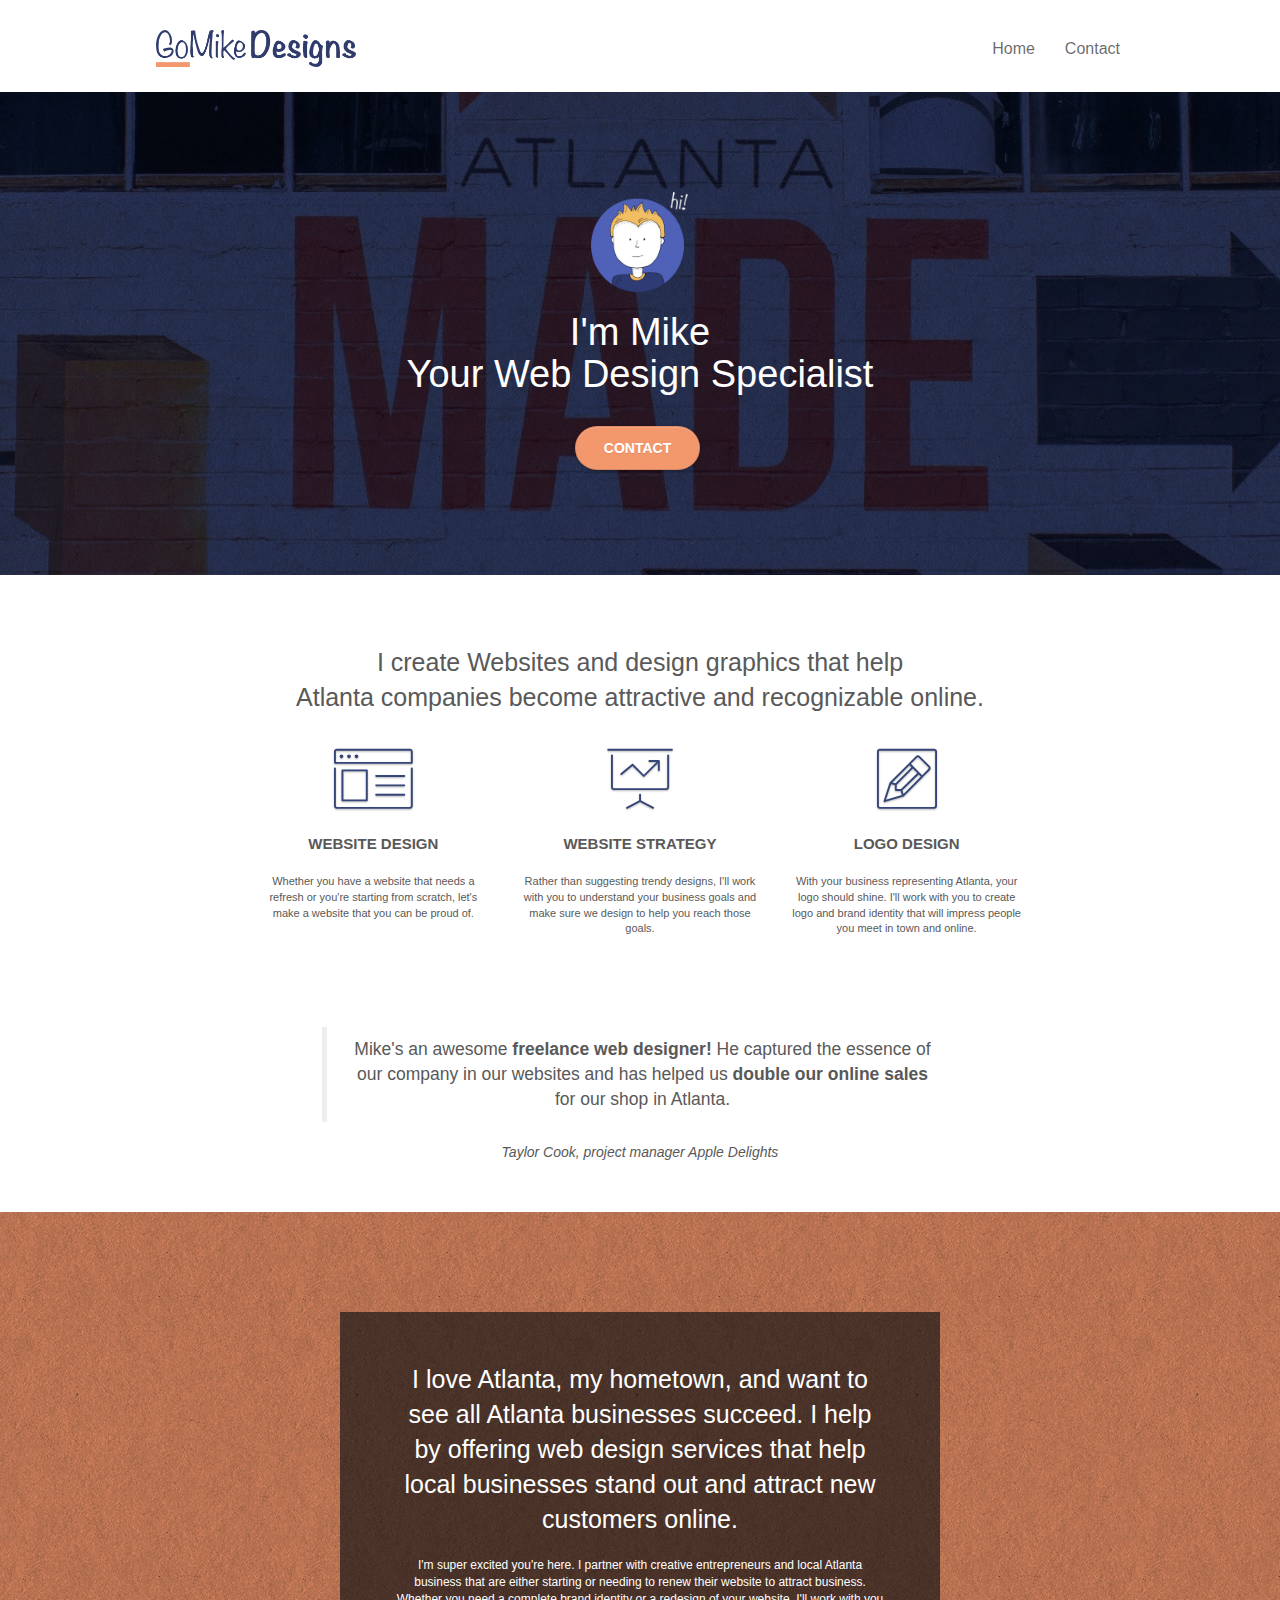
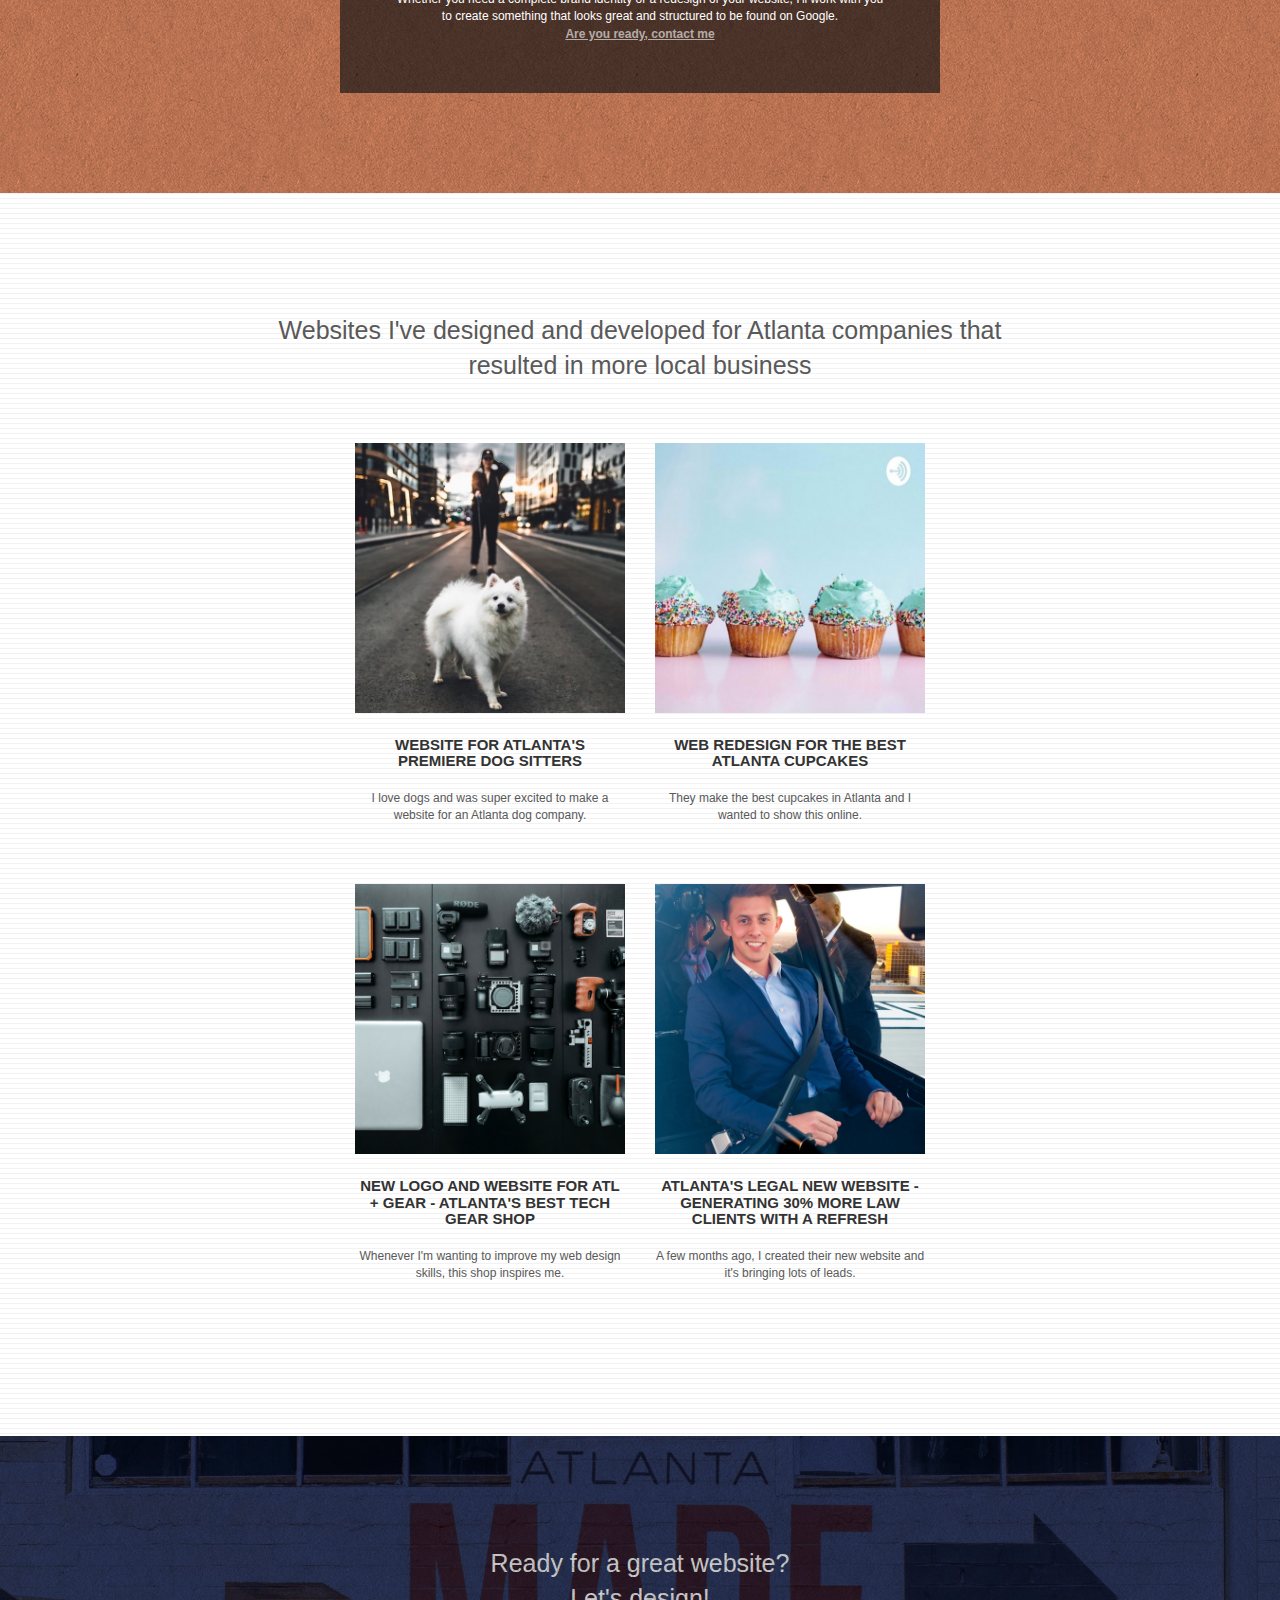
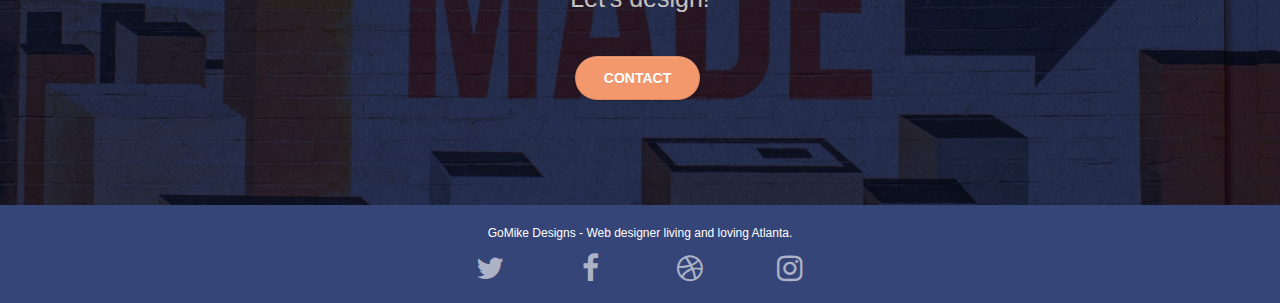
<file: index.html>
<!doctype html>
<html lang="en">
<head>
    <meta charset="UTF-8">
    <meta name="keywords" content="gomike design, web design, logo design, design agency, freelance web designer, logo and website design, double online sales with website stratagies, awesome freelance web designer, contact web designer, i need a website designer, attractive website design, redesign my website, improve my website, hire local web designer, hire graphic designer, hire web developer, affordable web designer, website specialist in atlanta, atlanta businesses, web design services in atlanta, best website designer in atlanta">
    <meta name="description" content="I'm Mike The Atlanta Web Designer">
    <meta name="viewport" content="width=device-width, initial-scale=1.0, viewport-fit=cover">
    <link rel="shortcut icon" type="image/webp" href="./img/favicon.webp">
    
	<link rel="stylesheet" type="text/css" href="./css/font-awesome.css">
	<link rel="stylesheet" type="text/css" href="./css/et-line.css">
	<link rel="stylesheet" type="text/css" href="./css/bootstrap.min.css">
	<link rel="stylesheet" type="text/css" href="style.css">
    
	<script src="./js/jquery-2.1.0.min.js" defer></script>
	<script src="./js/bootstrap.min.js" defer></script>
	<script src="./js/blocs.js" defer></script>
	<script src="./js/jquery.touchSwipe.js" defer></script>
	<script src="./js/gmaps.min.js" defer></script>

    <title>GoMike Designs | Welcome</title>

    
<!-- Analytics -->
<!-- Google tag (gtag.js) -->
	<!-- <script async src="https://www.googletagmanager.com/gtag/js?id=G-FJZ9WQZ1S4" defer></script>
	<script>
	  window.dataLayer = window.dataLayer || [];
	  function gtag(){dataLayer.push(arguments);}
	  gtag('js', new Date());

	  gtag('config', 'G-FJZ9WQZ1S4');
	</script> -->
<!-- Analytics END -->
    
</head>
<body>
<!-- Main container -->
	<main class="page-container">
		<div id="page-loading-blocs-notifacation"></div>
		<!-- bloc-0 -->
		<nav class="bloc bgc-white l-bloc " id="bloc-0">
			<div class="container bloc-sm">
				<nav class="navbar row">
					<div class="navbar-header">
						<a class="navbar-brand" href="index.html">
							<img src="img/atlanta%20web%20design%20logo.webp" alt="GoMike Designs logo" width="200" height="37">
						</a>
						<button id="nav-toggle" type="button" class="ui-navbar-toggle navbar-toggle" data-toggle="collapse" data-target=".navbar-1">
							<span class="sr-only">Toggle navigation</span><span class="icon-bar"></span><span class="icon-bar"></span><span class="icon-bar"></span>
						</button>
		
					</div>
					<div class="collapse navbar-collapse navbar-1 	special-dropdown-nav">
						<ul class="site-navigation nav navbar-nav">
							<li>
								<a href="index.html">Home</a>
							</li>
							<li>
								<a href="contact.html">Contact</a>
							</li>
						</ul>
					</div>
				</nav>
			</div>
		</nav>
		<!-- bloc-0 END -->

		<!-- bloc-1-hero -->
		<header class="bloc bgc-dark-slate-blue bg-atlanta-20made-20sign d-bloc bg-t-edge bloc-bg-texture texture-paper b-parallax" id="bloc-1-hero">
			<div class="container bloc-lg">
				<div class="row tight-width-whitespace">
					<div class="col-sm-12 flex-wrap">
						<img src="img/atlanta%20web%20designer%20mike.webp" class="center-block image-resize-mode" 	alt="Cartoon drawing of Mike with text 	that says 'hi'" width="97" height="100">
						<h1 class="text-center hero-bloc-text tc-white ">
							I'm Mike 
							<br>
							Your Web Design Specialist
						</h1>
						<div class="text-center">
							<a href="contact.html" class="btn btn-lg 	btn-clean btn-rd cta-hero btn-atomic-tangerine" id="cta-hero">Contact</a>
						</div>
					</div>
				</div>
			</div>
		</header>
		<!-- bloc-1-hero END -->

		<!-- bloc-2-services -->
		<div class="bloc bgc-white l-bloc" id="bloc-2-services">
			<div class="container bloc-md">
				<div class="row">
					<section class="col-sm-12 text-center">
						<h2>I create Websites and design graphics that help
							<br>
							Atlanta companies become attractive and recognizable online.
						</h2>
					</section>
				</div>
				<div class="row voffset-lg med-width-whitespace">
					<div class="col-sm-4">
						<div class="text-center">
							<span class="et-icon-browser sm-shadow 	icon-dark-slate-blue icons icon-lg"></span>
						</div>
						<h2 class="mg-md text-center service-header">
							Website Design
						</h2>
						<p class="text-center ">
							Whether you have a website that needs a refresh or you're starting from scratch, let's make a website that you can be proud of.
						</p>
					</div>
					<div class="col-sm-4">
						<div class="text-center">
							<span class="et-icon-presentation sm-shadow icon-dark-slate-blue icons icon-lg"></span>
						</div>
						<h2 class="mg-md text-center service-header">
							Website Strategy
						</h2>
						<p class="text-center ">
							Rather than suggesting trendy designs, I'll work with you to understand your business goals and make sure we design to help you reach those goals.	
							<br>
						</p>
					</div>
					<div class="col-sm-4">
						<div class="text-center">
							<span class="et-icon-edit sm-shadow icon-dark-slate-blue icons icon-lg">

							</span>
						</div>
						<h2 class="mg-md text-center service-header">
							Logo Design
						</h2>
						<p class="text-center ">
							With your business representing Atlanta, your logo should shine. I'll work with you to create logo and brand identity that will impress people you meet in town and online.
						</p>
					</div>
				</div>
				<div class="row voffset-lg voffset">
					<div class="col-xs-12 col-md-8 col-md-offset-2 	text-center">
						<blockquote>Mike's an awesome <b> freelance web designer!</b> He captured the essence of
							our company in our websites and has helped us <b>double our online sales </b> for our shop in Atlanta.
						</blockquote>
						<cite>Taylor Cook, project manager Apple Delights</cite>
					</div>
				</div>
			</div>
		</div>
		<!-- bloc-2-services END -->

		<!-- bloc-3-what-i-do -->
		<div class="bloc tc-white bgc-atomic-tangerine bloc-bg-texture texture-paper b-parallax bg-atlanta-20made-20sign-20orange d-bloc" id="bloc-3-what-i-do">
			<div class="container bloc-lg">
				<div class="row tight-width-whitespace black-background">
					<div class="col-sm-12">
						<h2 class="mg-md text-center tc-white">
							I love Atlanta, my hometown, and want to see all Atlanta businesses succeed. I help by offering web design services that help local businesses stand out and attract new customers online.
							<br>
						</h2>
						<p class="text-center white">
							I'm super excited you're here. I partner with creative entrepreneurs and local Atlanta business that are 	either starting or needing to renew their website to attract business. Whether you need a complete brand 	identity or a redesign of your website, I'll work with you to create something that looks great and 	structured to be found on Google.
							<br>
							<a class="ltc-white bold-link" 	href="contact.html">Are you ready, contact me</a>
							<br>
						</p>
					</div>
				</div>
			</div>
		</div>
		<!-- bloc-3-what-i-do END -->

		<!-- bloc-4-portfolio -->
		<div class="bloc bgc-white bg-lines-h2-bg bg-repeat l-bloc" id="bloc-4-portfolio">
			<div class="container bloc-lg">
				<div class="row">
					<div class="col-sm-12 text-center">
						<h2>Websites I've designed and developed for Atlanta companies that 
						<br>
						resulted in more local business
						</h2>
					</div>
				</div>
				<div class="row tight-width-whitespace 	portfolio-row">
					<div class="col-sm-6 margin">
						<a href="#" data-lightbox="img/white-dog.webp" 	data-gallery-id="gallery-1" data-caption="Website for Atlanta's Premiere dog salon" data-frame="snapshot-lb">
							<img src="img/white-dog.webp" class="center-img img-responsive portfolio-thumb" alt="A majestic white dog standing in the middle of a city road in focus while its owner stands a few feet behind out-of-focus" width="270" height="270">
						</a>
						<h3 class="mg-md text-center">
							Website for Atlanta's premiere Dog Sitters
						</h3>
						<p class="text-center">
							I love dogs and was super excited to make a website for an Atlanta dog company.
						</p>
					</div>
					<div class="col-sm-6">
						<a href="#" data-lightbox="img/cupcakes.webp" data-gallery-id="gallery-1" data-caption="web redesign for the best cupcakes in Atlanta" data-frame="snapshot-lb">
							<img src="img/cupcakes.webp" class="center-img img-responsive 	portfolio-thumb" alt="4 blue icing cupcakes half covered in rainbow sprinkles with a light blue back drop and reflective pink base" width="270" height="270">
						</a>
						<h3 class="mg-md text-center">
							Web redesign for the best Atlanta cupcakes
						</h3>
						<p class="text-center">
							They make the best cupcakes in Atlanta and I wanted to show this online.
						</p>
					</div>
				</div>
				<div class="row tight-width-whitespace portfolio-row">
					<div class="col-sm-6 margin">
						<a href="#" data-lightbox="img/gear.webp" data-gallery-id="gallery-1" data-caption="New logo and website for Atlanta's best tech gear shop" data-frame="snapshot-lb">
							<img src="img/gear.webp" class="center-img img-responsive 	portfolio-thumb" alt="Birds eye view of neatly organised camera equipment, microphones, drones and computer" width="270" height="270">
						</a>
						<h3 class="mg-md text-center">
							New logo and website for Atl + Gear - Atlanta's best tech gear shop
						</h3>
						<p class="text-center">
							Whenever I'm wanting to improve my web design skills, this shop inspires me.
						</p>
					</div>
					<div class="col-sm-6">
						<a href="#" data-lightbox="img/helicopter.webp" data-gallery-id="gallery-1" data-caption="Atlanta's legal website generates 30% more clients after web redesign" data-frame="snapshot-lb">
							<img src="img/helicopter.webp" class="center-img img-responsive portfolio-thumb" alt="You business man in 	blue suit sitting in a helicopter smiling" width="270" height="270">
						</a>
						<h3 class="mg-md text-center">
							Atlanta's legal new website - Generating 30% more law clients with a refresh
						</h3>
						<p class="text-center">
							A few months ago, I created their new website and it's bringing lots of leads.
						</p>
					</div>
				</div>
			</div>
		</div>
		<!-- bloc-4-portfolio END -->

		<!-- bloc-5-cta -->
		<div class="bloc bgc-dark-slate-blue bg-atlanta-20made-20sign d-bloc bloc-bg-texture texture-paper" id="bloc-5-cta">
			<div class="container bloc-lg">
				<div class="row">
					<h2 class="mg-md text-center tc-white">
						Ready for a great website? 
						<br>
						Let's design!
					</h2>
					<div class="col-sm-12 text-center">
						<a href="contact.html" class="btn btn-atomic-tangerine btn-clean btn-rd btn-lg cta-hero">Contact</a>
					</div>
				</div>
			</div>
		</div>
		<!-- bloc-5-cta END -->
		<!-- ScrollToTop Button -->
		<button class="bloc-button btn btn-d scrollToTop" aria-label="scroll to top" onclick="scrollToTarget('1')"><span class="fa fa-chevron-up"></span></button>
		<!-- ScrollToTop Button END-->
	</main>
	<!-- Footer - bloc-8 -->
	<footer class="bloc bgc-dark-slate-blue d-bloc" id="bloc-8">
		<div class="container bloc-sm">
			<div class="row">
				<div class="col-sm-12">
					<p class="text-center white">
						GoMike Designs - Web designer living and loving Atlanta.<br>
					</p>
					<div class="row row-no-gutters social">
						<div class="col-sm-3">
							<div class="text-center">
								<a class="social" href="index.html" aria-label="twitter logo">
									<span class="fa fa-twitter icon-md"></span>
								</a>
							</div>
						</div>
						<div class="col-sm-3">
							<div class="text-center">
								<a class="social" href="index.html" aria-label="facbook logo">
									<span class="fa fa-facebook icon-md"></span>
								</a>
							</div>
						</div>
						<div class="col-sm-3">
							<div class="text-center">
								<a class="social" href="index.html" aria-label="dribble logo">
									<span class="fa fa-dribbble icon-md"></span>
								</a>
							</div>
						</div>
						<div class="col-sm-3">
							<div class="text-center">
								<a class="social" href="index.html" aria-label="instagram logo">
									<span class="fa fa-instagram icon-md"></span>
								</a>
							</div>
						</div>
					</div>
				</div>
			</div>
		</div>
	</footer>
<!-- Footer - bloc-8 END -->
<!-- Main container END -->
</body>
</html>
</file>
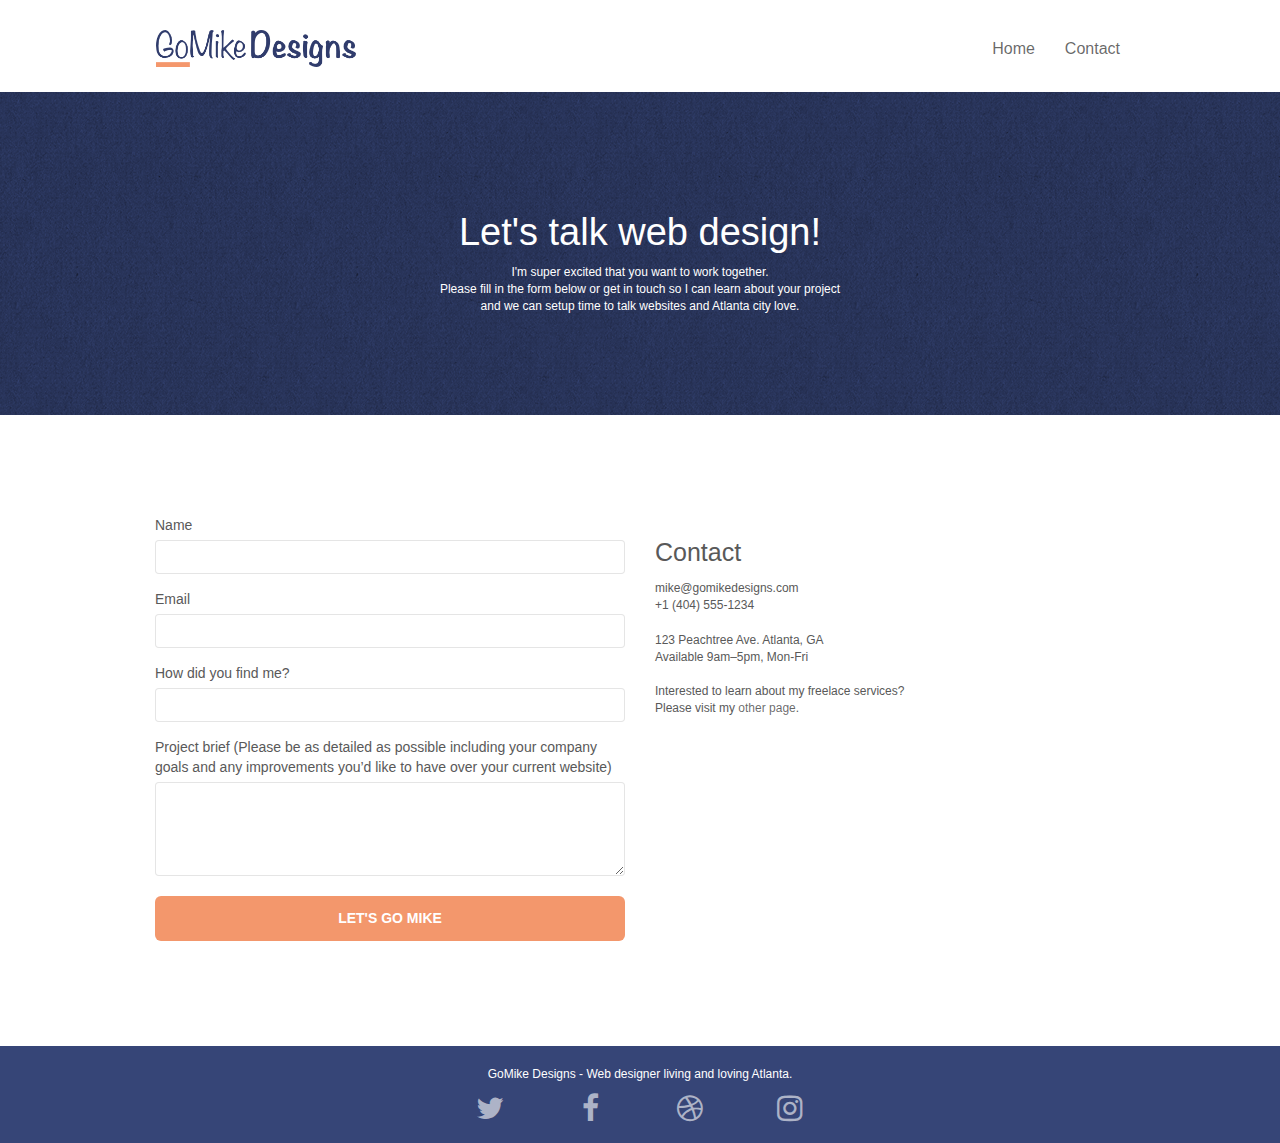
<file: contact.html>
<!doctype html>
<html lang="en">
<head>
    <meta charset="UTF-8">
    <meta name="keywords" content="gomike design, web design, logo design, design agency, freelance web designer, logo and website design, double online sales with website stratagies, awesome freelance web designer, contact web designer, i need a website designer, attractive website design, redesign my website, improve my website, hire local web designer, hire graphic designer, hire web developer, affordable web designer, website specialist in atlanta, atlanta businesses, web design services in atlanta, best website designer in atlanta">
    <meta name="description" content="I'm Mike The Atlanta Web Designer">
    <meta name="viewport" content="width=device-width, initial-scale=1.0, viewport-fit=cover">
    <link rel="shortcut icon" type="image/webp" href="./img/favicon.webp">
    
	<link rel="stylesheet" type="text/css" href="./css/font-awesome.css">
	<link rel="stylesheet" type="text/css" href="./css/et-line.css">
	<link rel="stylesheet" type="text/css" href="./css/bootstrap.min.css">
	<link rel="stylesheet" type="text/css" href="style.css">
	
    
	<script src="./js/jquery-2.1.0.min.js" defer></script>
	<script src="./js/bootstrap.min.js" defer></script>
	<script src="./js/blocs.js" defer></script>
	<script src="./js/jqBootstrapValidation.js" defer></script>
	<script src="./js/formHandler.js" defer></script>
	<script src="./js/gmaps.min.js" defer></script>

    <title>Contact</title>

    
<!-- Analytics -->
<!-- Google tag (gtag.js) -->
	<!-- <script async src="https://www.googletagmanager.com/gtag/js?id=G-FJZ9WQZ1S4" defer></script>
	<script>
	  window.dataLayer = window.dataLayer || [];
	  function gtag(){dataLayer.push(arguments);}
	  gtag('js', new Date());
	
	  gtag('config', 'G-FJZ9WQZ1S4');
	</script> -->
<!-- Analytics END -->
    
</head>
<body>
<!-- Main container -->
	<main class="page-container">
	
	<!-- bloc-0 -->
		<div class="bloc bgc-white l-bloc " id="bloc-0">
			<div class="container bloc-sm">
				<nav class="navbar row">
					<div class="navbar-header">
						<a class="navbar-brand" href="index.html">
							<img src="img/atlanta%20web%20design%20logo.webp" alt="GoMike Designs logo" width="200" height="37">
						</a>
						<button id="nav-toggle" type="button" class="ui-navbar-toggle navbar-toggle" data-toggle="collapse" data-target=".navbar-1">
							<span class="sr-only">Toggle navigation</span><span class="icon-bar"></span><span class="icon-bar"></span><span class="icon-bar"></span>
						</button>
					</div>
					<div class="collapse navbar-collapse navbar-1 special-dropdown-nav">
						<ul class="site-navigation nav navbar-nav">
							<li>
								<a href="index.html">Home</a>
							</li>
							<li>
								<a href="contact.html">Contact</a>
							</li>
						</ul>
					</div>
				</nav>
			</div>
		</div>
		<!-- bloc-0 END -->

		<!-- bloc-6 -->
		<div class="bloc bg-dots-bg bg-repeat bgc-dark-slate-blue d-bloc bloc-bg-texture texture-paper" id="bloc-6">
			<div class="container bloc-lg">
				<div class="row">
					<div class="col-sm-12">
						<h1 class="text-center hero-bloc-text tc-white">
							Let's talk web design!
						</h1>
						<p class="text-center mg-lg tc-white tight-width-whitespace">
							I'm super excited that you want to work together.
							<br>
							Please fill in the form below or get in touch so I can learn about your project 
							<br>
							and we can setup time to talk websites and Atlanta city love.
						</p>
					</div>
				</div>
			</div>
		</div>
		<!-- bloc-6 END -->

		<!-- bloc-7 -->
		<div class="bloc bgc-white l-bloc" id="bloc-7">
			<div class="container bloc-lg">
				<div class="row">
					<div class="col-sm-6">
						<form id="form_1" novalidate data-success-msg="Your message has been sent." data-fail-msg="Sorry it seems that our mail server is not responding, Sorry for the inconvenience!">
							<div class="form-group">
								<label for="name">
									Name
								</label>
								<input id="name" class="form-control" type="text" required>
							</div>
							<div class="form-group">
								<label for="email">
									Email
								</label>
								<input id="email" class="form-control" type="email" required>
							</div>
							<div class="form-group">
								<label for="input_504">
									How did you find me?
								</label>
								<input id="input_504" class="form-control" type="text" required>
							</div>
							<div class="form-group">
								<label for="message">
									Project brief (Please be as detailed as possible including your company goals and any improvements you&rsquo;d like to have over your current website)<br>
								</label>
								<textarea id="message" class="form-control" rows="4" cols="50" required></textarea>
							</div> 
							<button class="bloc-button btn btn-lg btn-block cta-hero btn-atomic-tangerine" type="submit">
								Let's go Mike
							</button>
						</form>
					</div>
					<div class="col-sm-6">
						<h2>
							Contact
						</h2>
						<p>
							mike@gomikedesigns.com
							<br>
							+1 (404) 555-1234
							<br> 
							<br>
							123 Peachtree Ave. Atlanta, GA
							<br>
							Available 9am–5pm, Mon-Fri 
							<br> 
							<br>Interested to learn about my freelace services? 
							<br>Please visit my
							<a class="ltc-atomic-tangerine" href="index.html">other page</a>.
						</p>
					</div>
				</div>
			</div>
		</div>
		<!-- bloc-7 END -->

		<!-- ScrollToTop Button -->
		<button class="bloc-button btn btn-d scrollToTop" aria-label="scroll to top" onclick="scrollToTarget('1')"><span class="fa fa-chevron-up"></span></button>
		<!-- ScrollToTop Button END-->
	</main>
<!-- Main container END -->
	<footer class="bloc bgc-dark-slate-blue d-bloc" id="bloc-8">
		<div class="container bloc-sm">
			<div class="row">
				<div class="col-sm-12">
					<p class="text-center white">
						GoMike Designs - Web designer living and loving Atlanta.<br>
					</p>
					<div class="row row-no-gutters social">
						<div class="col-sm-3">
							<div class="text-center">
								<a class="social" href="index.html" aria-label="twitter logo">
									<span class="fa fa-twitter icon-md"></span>
								</a>
							</div>
						</div>
						<div class="col-sm-3">
							<div class="text-center">
								<a class="social" href="index.html" aria-label="facbook logo">
									<span class="fa fa-facebook icon-md"></span>
								</a>
							</div>
						</div>
						<div class="col-sm-3">
							<div class="text-center">
								<a class="social" href="index.html" aria-label="dribble logo">
									<span class="fa fa-dribbble icon-md"></span>
								</a>
							</div>
						</div>
						<div class="col-sm-3">
							<div class="text-center">
								<a class="social" href="index.html" aria-label="instagram logo">
									<span class="fa fa-instagram icon-md"></span>
								</a>
							</div>
						</div>
					</div>
				</div>
			</div>
		</div>
	</footer>
<!-- Footer - bloc-8 END -->
</body>
</html>
</file>
<file: css/et-line.css>
@font-face {
    font-family: 'et-line';
    src: url(../fonts/et-line.eot);
    src: url(../fonts/et-line.eot?#iefix) format('embedded-opentype'), url(../fonts/et-line.woff) format('woff'), url(../fonts/et-line.ttf) format('truetype'), url(../fonts/et-line.svg#et-line) format('svg');
    font-weight: 400;
    font-style: normal;
    font-display: swap;
}

.et-icon-adjustments,
.et-icon-alarmclock,
.et-icon-anchor,
.et-icon-aperture,
.et-icon-attachment,
.et-icon-bargraph,
.et-icon-basket,
.et-icon-beaker,
.et-icon-bike,
.et-icon-book-open,
.et-icon-briefcase,
.et-icon-browser,
.et-icon-calendar,
.et-icon-camera,
.et-icon-caution,
.et-icon-chat,
.et-icon-circle-compass,
.et-icon-clipboard,
.et-icon-clock,
.et-icon-cloud,
.et-icon-compass,
.et-icon-desktop,
.et-icon-dial,
.et-icon-document,
.et-icon-documents,
.et-icon-download,
.et-icon-dribbble,
.et-icon-edit,
.et-icon-envelope,
.et-icon-expand,
.et-icon-facebook,
.et-icon-flag,
.et-icon-focus,
.et-icon-gears,
.et-icon-genius,
.et-icon-gift,
.et-icon-global,
.et-icon-globe,
.et-icon-googleplus,
.et-icon-grid,
.et-icon-happy,
.et-icon-hazardous,
.et-icon-heart,
.et-icon-hotairballoon,
.et-icon-hourglass,
.et-icon-key,
.et-icon-laptop,
.et-icon-layers,
.et-icon-lifesaver,
.et-icon-lightbulb,
.et-icon-linegraph,
.et-icon-linkedin,
.et-icon-lock,
.et-icon-magnifying-glass,
.et-icon-map,
.et-icon-map-pin,
.et-icon-megaphone,
.et-icon-mic,
.et-icon-mobile,
.et-icon-newspaper,
.et-icon-notebook,
.et-icon-paintbrush,
.et-icon-paperclip,
.et-icon-pencil,
.et-icon-phone,
.et-icon-picture,
.et-icon-pictures,
.et-icon-piechart,
.et-icon-presentation,
.et-icon-pricetags,
.et-icon-printer,
.et-icon-profile-female,
.et-icon-profile-male,
.et-icon-puzzle,
.et-icon-quote,
.et-icon-recycle,
.et-icon-refresh,
.et-icon-ribbon,
.et-icon-rss,
.et-icon-sad,
.et-icon-scissors,
.et-icon-scope,
.et-icon-search,
.et-icon-shield,
.et-icon-speedometer,
.et-icon-strategy,
.et-icon-streetsign,
.et-icon-tablet,
.et-icon-target,
.et-icon-telescope,
.et-icon-toolbox,
.et-icon-tools,
.et-icon-tools-2,
.et-icon-trophy,
.et-icon-tumblr,
.et-icon-twitter,
.et-icon-upload,
.et-icon-video,
.et-icon-wallet,
.et-icon-wine {
    font-family: et-line;
    speak-as: none;
    font-style: normal;
    font-weight: 400;
    font-variant: normal;
    text-transform: none;
    line-height: 1;
    -webkit-font-smoothing: antialiased;
    -moz-osx-font-smoothing: grayscale;
    display: inline-block
}

.et-icon-mobile:before {
    content: "\e000"
}

.et-icon-laptop:before {
    content: "\e001"
}

.et-icon-desktop:before {
    content: "\e002"
}

.et-icon-tablet:before {
    content: "\e003"
}

.et-icon-phone:before {
    content: "\e004"
}

.et-icon-document:before {
    content: "\e005"
}

.et-icon-documents:before {
    content: "\e006"
}

.et-icon-search:before {
    content: "\e007"
}

.et-icon-clipboard:before {
    content: "\e008"
}

.et-icon-newspaper:before {
    content: "\e009"
}

.et-icon-notebook:before {
    content: "\e00a"
}

.et-icon-book-open:before {
    content: "\e00b"
}

.et-icon-browser:before {
    content: "\e00c"
}

.et-icon-calendar:before {
    content: "\e00d"
}

.et-icon-presentation:before {
    content: "\e00e"
}

.et-icon-picture:before {
    content: "\e00f"
}

.et-icon-pictures:before {
    content: "\e010"
}

.et-icon-video:before {
    content: "\e011"
}

.et-icon-camera:before {
    content: "\e012"
}

.et-icon-printer:before {
    content: "\e013"
}

.et-icon-toolbox:before {
    content: "\e014"
}

.et-icon-briefcase:before {
    content: "\e015"
}

.et-icon-wallet:before {
    content: "\e016"
}

.et-icon-gift:before {
    content: "\e017"
}

.et-icon-bargraph:before {
    content: "\e018"
}

.et-icon-grid:before {
    content: "\e019"
}

.et-icon-expand:before {
    content: "\e01a"
}

.et-icon-focus:before {
    content: "\e01b"
}

.et-icon-edit:before {
    content: "\e01c"
}

.et-icon-adjustments:before {
    content: "\e01d"
}

.et-icon-ribbon:before {
    content: "\e01e"
}

.et-icon-hourglass:before {
    content: "\e01f"
}

.et-icon-lock:before {
    content: "\e020"
}

.et-icon-megaphone:before {
    content: "\e021"
}

.et-icon-shield:before {
    content: "\e022"
}

.et-icon-trophy:before {
    content: "\e023"
}

.et-icon-flag:before {
    content: "\e024"
}

.et-icon-map:before {
    content: "\e025"
}

.et-icon-puzzle:before {
    content: "\e026"
}

.et-icon-basket:before {
    content: "\e027"
}

.et-icon-envelope:before {
    content: "\e028"
}

.et-icon-streetsign:before {
    content: "\e029"
}

.et-icon-telescope:before {
    content: "\e02a"
}

.et-icon-gears:before {
    content: "\e02b"
}

.et-icon-key:before {
    content: "\e02c"
}

.et-icon-paperclip:before {
    content: "\e02d"
}

.et-icon-attachment:before {
    content: "\e02e"
}

.et-icon-pricetags:before {
    content: "\e02f"
}

.et-icon-lightbulb:before {
    content: "\e030"
}

.et-icon-layers:before {
    content: "\e031"
}

.et-icon-pencil:before {
    content: "\e032"
}

.et-icon-tools:before {
    content: "\e033"
}

.et-icon-tools-2:before {
    content: "\e034"
}

.et-icon-scissors:before {
    content: "\e035"
}

.et-icon-paintbrush:before {
    content: "\e036"
}

.et-icon-magnifying-glass:before {
    content: "\e037"
}

.et-icon-circle-compass:before {
    content: "\e038"
}

.et-icon-linegraph:before {
    content: "\e039"
}

.et-icon-mic:before {
    content: "\e03a"
}

.et-icon-strategy:before {
    content: "\e03b"
}

.et-icon-beaker:before {
    content: "\e03c"
}

.et-icon-caution:before {
    content: "\e03d"
}

.et-icon-recycle:before {
    content: "\e03e"
}

.et-icon-anchor:before {
    content: "\e03f"
}

.et-icon-profile-male:before {
    content: "\e040"
}

.et-icon-profile-female:before {
    content: "\e041"
}

.et-icon-bike:before {
    content: "\e042"
}

.et-icon-wine:before {
    content: "\e043"
}

.et-icon-hotairballoon:before {
    content: "\e044"
}

.et-icon-globe:before {
    content: "\e045"
}

.et-icon-genius:before {
    content: "\e046"
}

.et-icon-map-pin:before {
    content: "\e047"
}

.et-icon-dial:before {
    content: "\e048"
}

.et-icon-chat:before {
    content: "\e049"
}

.et-icon-heart:before {
    content: "\e04a"
}

.et-icon-cloud:before {
    content: "\e04b"
}

.et-icon-upload:before {
    content: "\e04c"
}

.et-icon-download:before {
    content: "\e04d"
}

.et-icon-target:before {
    content: "\e04e"
}

.et-icon-hazardous:before {
    content: "\e04f"
}

.et-icon-piechart:before {
    content: "\e050"
}

.et-icon-speedometer:before {
    content: "\e051"
}

.et-icon-global:before {
    content: "\e052"
}

.et-icon-compass:before {
    content: "\e053"
}

.et-icon-lifesaver:before {
    content: "\e054"
}

.et-icon-clock:before {
    content: "\e055"
}

.et-icon-aperture:before {
    content: "\e056"
}

.et-icon-quote:before {
    content: "\e057"
}

.et-icon-scope:before {
    content: "\e058"
}

.et-icon-alarmclock:before {
    content: "\e059"
}

.et-icon-refresh:before {
    content: "\e05a"
}

.et-icon-happy:before {
    content: "\e05b"
}

.et-icon-sad:before {
    content: "\e05c"
}

.et-icon-facebook:before {
    content: "\e05d"
}

.et-icon-twitter:before {
    content: "\e05e"
}

.et-icon-googleplus:before {
    content: "\e05f"
}

.et-icon-rss:before {
    content: "\e060"
}

.et-icon-tumblr:before {
    content: "\e061"
}

.et-icon-linkedin:before {
    content: "\e062"
}

.et-icon-dribbble:before {
    content: "\e063"
}
</file>
<file: style.css>
body {
    margin: 0;
    padding: 0;
    background: #FFF;
    overflow-x: hidden;
    -webkit-font-smoothing: antialiased;
    -moz-osx-font-smoothing: grayscale;
}

a,
button {
    transition: all .3s ease-in-out;
    outline: none;
}

a:hover {
    text-decoration: none;
    cursor: pointer;
}

#page-loading-blocs-notifacation {
    position: fixed;
    top: 0;
    bottom: 0;
    width: 100%;
    z-index: 100000;
    background: #FFFFFF url("img/pageload-spinners.gif") no-repeat center center;
}

.bloc {
    width: 100%;
    clear: both;
    background: 50% 50% no-repeat;
    padding: 0 50px;
    -webkit-background-size: cover;
    -moz-background-size: cover;
    -o-background-size: cover;
    background-size: cover;
    position: relative;
}

.bloc .container {
    padding-left: 0;
    padding-right: 0;
}

.bloc-lg {
    padding: 100px 50px;
}

.bloc-md {
    padding: 50px;
}

.bloc-sm {
    padding: 20px 50px;
}

.bg-center,
.bg-l-edge,
.bg-r-edge,
.bg-t-edge,
.bg-b-edge,
.bg-tl-edge,
.bg-bl-edge,
.bg-tr-edge,
.bg-br-edge,
.bg-repeat {
    -webkit-background-size: auto;
    -moz-background-size: auto;
    -o-background-size: auto;
    background-size: auto;
}

.bg-repeat {
    background: repeat;
}

.bg-t-edge {
    background: top no-repeat;
}

.bloc-bg-texture::before {
    content: "";
    background-size: 2px 2px;
    position: absolute;
    top: 0;
    bottom: 0;
    left: 0;
    right: 0;
}

.texture-paper::before {
    background: url("img/texture-paper.webp");
    background-size: 280px 280px;
}

.b-parallax {
    background-attachment: fixed;
}

.d-bloc {
    color: rgba(255, 255, 255, .7);
}

.d-bloc button:hover {
    color: rgba(255, 255, 255, .9);
}

.d-bloc .icon-round,
.d-bloc .icon-square,
.d-bloc .icon-rounded,
.d-bloc .icon-semi-rounded-a,
.d-bloc .icon-semi-rounded-b {
    border-color: rgba(255, 255, 255, .9);
}

.d-bloc .divider-h span {
    border-color: rgba(255, 255, 255, .2);
}

.d-bloc .a-btn,
.d-bloc .navbar a,
.d-bloc .navbar-brand,
.d-bloc a .icon-sm,
.d-bloc a .icon-md,
.d-bloc a .icon-lg,
.d-bloc a .icon-xl,
.d-bloc h1 a,
.d-bloc h2 a,
.d-bloc h3 a,
.d-bloc h4 a,
.d-bloc h5 a,
.d-bloc h6 a,
.d-bloc p a {
    color: rgba(255, 255, 255, .6);
}

.d-bloc .a-btn:hover,
.d-bloc .navbar a:hover,
.d-bloc .navbar-brand:hover,
.d-bloc a:hover .icon-sm,
.d-bloc a:hover .icon-md,
.d-bloc a:hover .icon-lg,
.d-bloc a:hover .icon-xl,
.d-bloc h1 a:hover,
.d-bloc h2 a:hover,
.d-bloc h3 a:hover,
.d-bloc h4 a:hover,
.d-bloc h5 a:hover,
.d-bloc h6 a:hover,
.d-bloc p a:hover {
    color: rgba(255, 255, 255, 1);
}

.d-bloc .navbar-toggle .icon-bar {
    background: rgba(255, 255, 255, 1);
}

.d-bloc .btn-wire,
.d-bloc .btn-wire:hover {
    color: rgba(255, 255, 255, 1);
    border-color: rgba(255, 255, 255, 1);
}

.d-bloc .panel {
    color: rgba(0, 0, 0, .5);
}

.d-bloc .panel button:hover {
    color: rgba(0, 0, 0, .7);
}

.d-bloc .panel icon {
    border-color: rgba(0, 0, 0, .7);
}

.d-bloc .panel .divider-h span {
    border-color: rgba(0, 0, 0, .1);
}

.d-bloc .panel .a-btn {
    color: rgba(0, 0, 0, .6);
}

.d-bloc .panel .a-btn:hover {
    color: rgba(0, 0, 0, 1);
}

.d-bloc .panel .btn-wire,
.d-bloc .panel .btn-wire:hover {
    color: rgba(0, 0, 0, .7);
    border-color: rgba(0, 0, 0, .3);
}

.d-bloc .panel,
.l-bloc {
    color: #595959;
}

.d-bloc .panel button:hover,
.l-bloc button:hover {
    color: rgba(0, 0, 0, .7);
}

.l-bloc .icon-round,
.l-bloc .icon-square,
.l-bloc .icon-rounded,
.l-bloc .icon-semi-rounded-a,
.l-bloc .icon-semi-rounded-b {
    border-color: rgba(0, 0, 0, .7);
}

.d-bloc .panel .divider-h span,
.l-bloc .divider-h span {
    border-color: rgba(0, 0, 0, .1);
}

.d-bloc .panel .a-btn,
.l-bloc .a-btn,
.l-bloc .navbar a,
.l-bloc .navbar-brand,
.l-bloc a .icon-sm,
.l-bloc a .icon-md,
.l-bloc a .icon-lg,
.l-bloc a .icon-xl,
.l-bloc h1 a,
.l-bloc h2 a,
.l-bloc h3 a,
.l-bloc h4 a,
.l-bloc h5 a,
.l-bloc h6 a,
.l-bloc p a {
    color: rgba(0, 0, 0, .6);
}

.d-bloc .panel .a-btn:hover,
.l-bloc .a-btn:hover,
.l-bloc .navbar a:hover,
.l-bloc .navbar-brand:hover,
.l-bloc a:hover .icon-sm,
.l-bloc a:hover .icon-md,
.l-bloc a:hover .icon-lg,
.l-bloc a:hover .icon-xl,
.l-bloc h1 a:hover,
.l-bloc h2 a:hover,
.l-bloc h3 a:hover,
.l-bloc h4 a:hover,
.l-bloc h5 a:hover,
.l-bloc h6 a:hover,
.l-bloc p a:hover {
    color: rgba(0, 0, 0, 1);
}

.l-bloc .navbar-toggle .icon-bar {
    color: rgba(0, 0, 0, .6);
}

.d-bloc .panel .btn-wire,
.d-bloc .panel .btn-wire:hover,
.l-bloc .btn-wire,
.l-bloc .btn-wire:hover {
    color: rgba(0, 0, 0, .7);
    border-color: rgba(0, 0, 0, .3);
}

.voffset {
    margin-top: 30px;
}

.voffset-lg {
    margin-top: 80px;
}

.row-no-gutters {
    margin-right: 0;
    margin-left: 0;
}

.row.row-no-gutters > [class^="col-"],
.row.row-no-gutters > [class*=" col-"] {
    padding-right: 0;
    padding-left: 0;
}

#bloc-2-services p {
    font-size: 11px;
}

.navbar {
    margin-bottom: 0;
    z-index: 1;
}

.navbar-brand {
    height: auto;
    padding: 3px 15px;
    font-size: 25px;
    font-weight: normal;
    font-weight: 600;
    line-height: 44px;
}

.navbar-brand img {
    max-width: 200px;
    max-height: 200px;
    margin: 0 5px 0 0;
    display: inline;
}

.navbar-brand img[src$=svg] {
    min-width: 100px;
}

.nav-center .navbar-brand img {
    margin: 0;
}

.navbar .nav {
    padding-top: 2px;
    margin-right: -16px;
    float: right;
    z-index: 1;
}

.nav > li {
    float: left;
    margin-top: 4px;
    font-size: 16px;
}

.navbar-nav .open .dropdown-menu > li > a {
    text-align: inherit;
}

.nav > li a:hover,
.nav > li a:focus {
    background: transparent;
}

.navbar-toggle {
    margin: 10px 10px 0 0;
    border: 0px;
}

.navbar-toggle:hover {
    background: transparent;
}

.navbar-toggle .icon-bar {
    background-color: rgba(0, 0, 0, .5);
    width: 26px;
}

.nav-invert .navbar .nav {
    float: left;
}

.nav-invert .navbar-header,
.nav-invert .navbar-brand {
    float: right;
    position: relative;
    z-index: 2;
}

@media (min-width: 768px) {
    .site-navigation {
        position: absolute;
        top: 50%;
        right: 20px;
        transform: translate(0, -50%);
        -webkit-transform: translateY(-50%);
    }
    .nav > li .dropdown-menu a,
    .nav > li .dropdown-menu a:hover {
        color: #484848;
    }
    .nav-invert .site-navigation {
        left: 0;
        right: 0;
    }
    .nav-center {
        text-align: center;
    }
    .nav-center .navbar-header {
        width: 100%;
    }
    .nav-center .navbar-header,
    .nav-center .navbar-brand,
    .nav-center .nav > li {
        float: none;
        display: inline-block;
    }
    .nav-center .site-navigation {
        position: relative;
        width: 100%;
        right: 0;
        margin-right: 0px;
        margin-top: 20px;
    }
    .nav-center.mini-nav .navbar-toggle {
        float: none;
        margin: 10px auto 0;
    }
}

.nav > li > .dropdown a {
    background: none;
    display: block;
    padding: 14px 15px;
}

nav .caret {
    margin: 0 5px;
}

.dropdown-menu .dropdown-menu {
    top: -8px;
    left: 100%;
}

.dropdown-menu .dropmenu-flow-right {
    top: 100%;
    left: 0;
    margin-left: -1px;
    border-top-left-radius: 0;
    border-top-right-radius: 0;
}

.dropdown-menu .dropdown span {
    border: 4px solid black;
    border-top-color: transparent;
    border-right-color: transparent;
    border-bottom-color: transparent;
    margin: 6px -5px 0 0;
    float: right;
}

.mg-md {
    margin-top: 10px;
    margin-bottom: 20px;
}

.mg-lg {
    margin-top: 10px;
    margin-bottom: 40px;
}

.btn {
    margin: 20px 5px 5px 0;
}

.btn.pull-right {
    margin: 0 0 5px 5px;
}

.btn-d,
.btn-d:hover,
.btn-d:focus {
    color: #FFF;
    background: rgba(0, 0, 0, .3);
}

button {
    margin-top: 22px;
    background: none;
    border: none;
}

.btn-rd {
    border-radius: 40px;
}

.btn-clean {
    border: 1px solid rgba(0, 0, 0, .08);
    border-bottom-color: rgba(0, 0, 0, .1);
    text-shadow: 0 1px 0 rgba(0, 0, 1, .1);
    box-shadow: 0 1px 3px rgba(0, 0, 1, .25), inset 0 1px 0 0 rgba(255, 255, 255, .15);
}

.icon-md {
    font-size: 30px;
}

.icon-lg {
    font-size: 60px;
}

.sm-shadow {
    text-shadow: 0 1px 2px rgba(0, 0, 0, .3);
}

.panel-sq,
.panel-sq .panel-heading,
.panel-sq .panel-footer {
    border-radius: 0;
}

.panel-rd {
    border-radius: 30px;
}

.panel-rd .panel-heading {
    border-radius: 29px 29px 0 0;
}

.panel-rd .panel-footer {
    border-radius: 0 0 29px 29px;
}

.form-control {
    border-color: rgba(0, 0, 0, .1);
    box-shadow: none;
}

.scrollToTop {
    width: 40px;
    height: 40px;
    position: fixed;
    bottom: 20px;
    right: 20px;
    opacity: 0;
    z-index: 500;
    transition: all .3s ease-in-out;
}

.scrollToTop span {
    margin-top: 6px;
}

.showScrollTop {
    font-size: 14px;
    opacity: 1;
}

a[data-lightbox] {
    position: relative;
    display: block;
    text-align: center;
}

a[data-lightbox]:hover::before {
    content: "+";
    font-family: "HelveticaNeue-Light", "Helvetica Neue Light", "Helvetica Neue", Helvetica, Arial;
    font-size: 32px;
    width: 50px;
    height: 50px;
    margin-left: -25px;
    border-radius: 50%;
    background: rgba(0, 0, 0, .6);
    color: #FFF;
    font-weight: 100;
    z-index: 1;
    position: absolute;
    top: 50%;
    transform: translateY(-50%);
    -webkit-transform: translateY(-50%);
}

a[data-lightbox]:hover img {
    opacity: 0.6;
    -webkit-animation-fill-mode: none;
    animation-fill-mode: none;
}

#lightbox-modal {
    display: flex;
    align-items: center;
}

#lightbox-modal .modal-dialog {
    width: 90%;
    max-width: 900px;
    margin: 0 auto 0;
}

#lightbox-modal .modal-dialog img {
    max-height: 90vh;
    margin: 0 auto;
}

.lightbox-caption {
    padding: 20px;
    color: #FFF;
    background: rgba(0, 0, 0, .5);
    position: absolute;
    left: 15px;
    right: 15px;
    bottom: 5px;
}

.close-lightbox {
    color: #FFF;
    font-size: 30px;
    position: absolute;
    top: 20px;
    right: 20px;
    z-index: 20;
    background: rgba(0, 0, 0, .5);
    border: none;
    line-height: 30px;
    padding: 0 9px 5px;
    opacity: 0.3;
}

.close-lightbox:hover,
.next-lightbox:hover,
.prev-lightbox:hover {
    opacity: 1.0;
    color: #FFF;
}

.next-lightbox,
.prev-lightbox {
    font-size: 20px;
    color: rgba(255, 255, 255, .9);
    background: rgba(0, 0, 0, .5);
    transition: all .2s ease-in-out;
    position: absolute;
    top: 45%;
    z-index: 1;
    opacity: 0.4;
}

.next-lightbox {
    padding: 6px 8px 1px 13px;
    right: 25px;
}

.prev-lightbox {
    padding: 6px 13px 1px 10px;
    left: 25px;
}

.snapshot-lb .modal-body {
    padding-bottom: 45px;
}

.snapshot-lb .lightbox-caption {
    padding: 0;
    color: rgba(0, 0, 0, .5);
    background: none;
}

h1,
h2,
h3,
h4,
h5,
h6,
p,
label,
.btn,
a {
    font-family: "helvetica";
    font-weight: 400;
    color: #595959;
}

.container {
    max-width: 1000px;
}

.hero-bloc-text {
    font-size: 38px;
}

.hero-bloc-text-sub {
    font-size: 36px;
}

.statement-bloc-text {
    line-height: 26px;
    font-style: italic;
    font-size: 20px;
    text-align: center;
    font-weight: lighter;
    max-width: 520px;
    margin: auto auto auto auto;
}

p {
    font-size: 12px;
}

.tight-width-whitespace {
    max-width: 600px;
    margin: auto auto auto auto;
}

.h1 {
    font-size: 20px;
    font-family: "Open Sans";
}

.image-resize-mode{
    max-height: 100px;
}

.center-img{
    margin: auto;
}

.flex-wrap{
    display: flex;
    flex-direction: column;
    align-content: center;
    align-items: center;
    flex-wrap: wrap;
}

.cta-hero {
    color: #FFFFFF;
    text-transform: uppercase;
    padding: 12px 28px 12px 28px;
    font-size: 1.0em;
    font-weight: 700;
}

.social {
    max-width: 400px;
    margin: auto auto auto auto;
    display: flex;
    justify-content: space-around;
}

h2 {
    font-size: 25px;
    line-height: 1.4em;
}

h3 {
    font-size: 15px;
    text-transform: uppercase;
    font-weight: 700;
    color: #333333;
}

.med-width-whitespace {
    max-width: 800px;
    margin: auto auto auto auto;
    box-shadow: 0px 0px 0px #000000;
}



h4 {
    color: #333333;
}

.icons {
    margin-bottom: 14px;
    margin-top: 24px;
}

.white {
    color: #FFFFFF;
}

.portfolio-thumb {
    margin-bottom: 24px;
}

.portfolio-row {
    margin-bottom: 44px;
    margin-top: 50px;
}

.avatar {
    box-shadow: 0px 4px 9px rgba(0, 0, 0, 0.3);
}

.black-background {
    background-color: rgba(35, 31, 32, 0.7);
    padding: 40px 40px 40px 40px;
}

.bold-link {
    font-weight: 900;
    text-decoration: underline;
}

.service-header {
    font-size: 15px;
    font-weight: 700;
    text-transform: uppercase;
}

.bgc-white {
    background-color: #FFFFFF;
}

.bgc-dark-slate-blue {
    background-color: #364577;
}

.bgc-atomic-tangerine {
    background-color: #F3976C;
}

.tc-white {
    color: #ffffff;
}

.btn-atomic-tangerine {
    background: #F3976C;
    color: #FFFFFF;
}

.btn-atomic-tangerine:hover {
    background: #c27956;
    color: #FFFFFF;
}

.ltc-white {
    color: #FFFFFF;
}

.ltc-white:hover {
    color: #cccccc;
}

.ltc-atomic-tangerine {
    color: #F3976C;
}

.ltc-atomic-tangerine:hover {
    color: #c27956;
}

.icon-dark-slate-blue {
    color: #364577;
    border-color: #364577;
}

.bg-dots-bg {
    background-image: url("img/dots-bg.webp");
}

.bg-lines-h2-bg {
    background-image: url("img/lines-h2-bg.webp");
}

.bg-atlanta-20made-20sign {
    background-image: url("img/atlanta%20made%20sign.webp");
}

.bg-atlanta-20made-20sign-20orange {
    background-image: url("img/atlanta%20made%20sign%20orange.webp");
}

@media (max-width: 1024px) {
    .bloc {
        padding-left: 20px;
        padding-right: 20px;
    }
    .bloc.full-width-bloc,
    .bloc-tile-2.full-width-bloc .container,
    .bloc-tile-3.full-width-bloc .container,
    .bloc-tile-4.full-width-bloc .container {
        padding-left: 0;
        padding-right: 0;
    }
}

@media (max-width: 992px) and (min-width: 768px) {
    .navbar .nav {
        max-width: 80%
    }
    .nav-center.navbar .nav {
        max-width: 100%
    }
}

@media only screen and (min-width: 768px) and (max-width: 1024px) and (orientation: landscape) {
    .b-parallax {
        background-attachment: fixed;
    }
}

@media only screen and (min-width: 1024px) and (max-width: 1366px) and (-webkit-min-device-pixel-ratio: 1.5) {
    .b-parallax {
        background-attachment: fixed;
    }
}

@media (max-width: 991px) {
    .container {
        width: 100%;
    }
    .b-parallax {
        background-attachment: fixed;
    }
    .page-container,
    #hero-bloc {
        overflow-x: hidden;
        position: relative;
    }
    .bloc {
        padding-left: env(safe-area-inset-left);
        padding-right: env(safe-area-inset-right);
    }
    .bloc-group,
    .bloc-group .bloc {
        display: block;
        width: 100%;
    }
    .bloc-fill-screen .fill-bloc-top-edge,
    .bloc-fill-screen .fill-bloc-bottom-edge {
        padding: 0 20px;
        padding-left: env(safe-area-inset-left);
        padding-right: env(safe-area-inset-right);
    }
}

@media (max-width: 767px) {
    .page-container {
        overflow-x: hidden;
        position: relative;
    }
    h1,
    h2,
    h3,
    h4,
    h5,
    h6,
    p,
    #disqus_thread {
        padding-left: 10px;
        padding-right: 10px;
    }
    .b-parallax {
        background-attachment: fixed;
    }
    .navbar .nav {
        padding-top: 0;
        border-top: 1px solid rgba(0, 0, 0, .2);
        float: none;
    }
    .navbar.row {
        margin-left: 0;
        margin-right: 0;
    }
    .site-navigation {
        position: inherit;
        transform: none;
        -webkit-transform: none;
        -ms-transform: none;
    }
    .nav > li {
        margin-top: 0;
        border-bottom: 1px solid rgba(0, 0, 0, .1);
        background: rgba(0, 0, 0, .05);
        text-align: left;
        padding-left: 15px;
        width: 100%;
    }
    .nav > li:hover {
        background: rgba(0, 0, 0, .08);
    }
    .dropdown .dropdown a .caret {
        float: none;
        margin: 5px 0 0 10px;
        border: 4px solid black;
        border-bottom-color: transparent;
        border-right-color: transparent;
        border-left-color: transparent;
    }
    #hero-bloc .navbar .nav {
        background: rgba(0, 0, 0, .8);
    }
    #hero-bloc .navbar .nav a {
        color: rgba(255, 255, 255, .6);
    }
    .hero {
        padding: 50px 0;
    }
    .hero-nav {
        left: -1px;
        right: -1px;
    }
    .navbar-collapse {
        padding: 0;
        overflow-x: hidden;
        -webkit-box-shadow: none;
        box-shadow: none;
    }
    .navbar-brand img {
        max-height: 40px;
        width: auto;
    }
    .nav-invert .navbar-header {
        float: none;
        width: 100%;
    }
    .nav-invert .navbar-toggle {
        float: left;
        margin-left: 10px;
    }
    .bloc {
        padding-left: 0;
        padding-right: 0;
    }
    .bloc-xxl,
    .bloc-xl,
    .bloc-lg {
        padding: 40px 0;
    }
    .bloc-sm,
    .bloc-md {
        padding-left: 0;
        padding-right: 0;
    }
    .bloc-tile-2 .container,
    .bloc-tile-3 .container,
    .bloc-tile-4 .container,
    .bloc-fill-screen .fill-bloc-top-edge,
    .bloc-fill-screen .fill-bloc-bottom-edge {
        padding-left: 0;
        padding-right: 0;
    }
    .a-block {
        padding: 0 10px;
    }
    .btn-dwn {
        display: none;
    }
    .voffset {
        margin-top: 5px;
    }
    .voffset-md {
        margin-top: 20px;
    }
    .voffset-lg {
        margin-top: 30px;
    }
    form {
        padding: 5px;
    }
    .close-lightbox {
        display: inline-block;
    }
    .blocsapp-device-iphone5 {
        background-size: 216px 425px;
        padding-top: 60px;
        width: 216px;
        height: 425px;
    }
    .blocsapp-device-iphone5 img {
        width: 180px;
        height: 320px;
    }
}

@media (max-width: 400px) {
    .bloc {
        padding-left: 0;
        padding-right: 0;
    }
}

@media (max-width: 767px) {
    .bloc-mob-center-text {
        text-align: center;
    }
    .margin{
        margin-bottom: 45px;
    }
}
</file>
